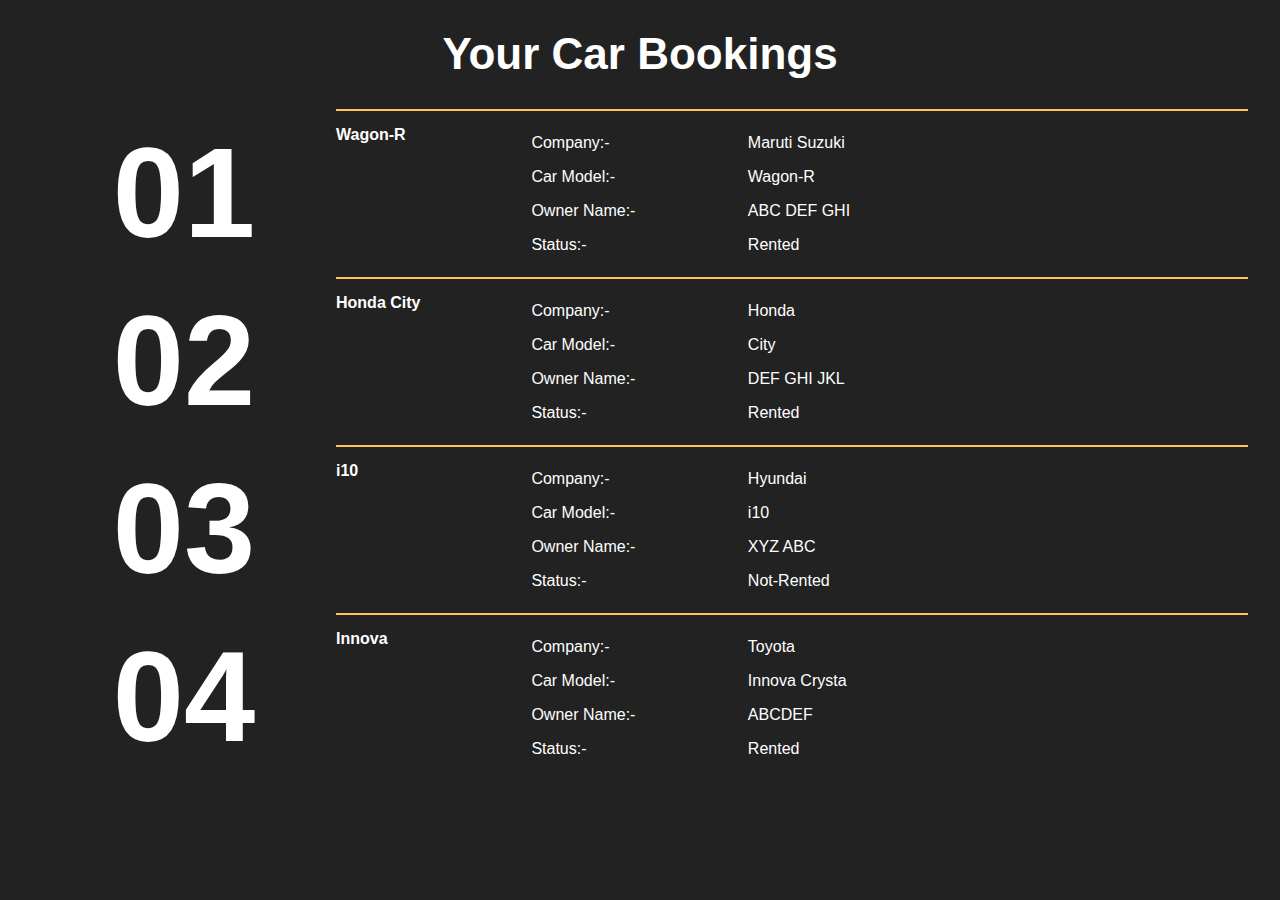
<file: assets/html/bookings.html>
<!DOCTYPE html>
<html lang="en">

<head>
    <meta charset="UTF-8">
    <meta name="viewport" content="width=device-width, initial-scale=1.0">
    <title>Your Bookings</title>
    <link rel="stylesheet" href="../css/bookings.css">

</head>

<body>
    <div class="container">
        <h1 class="center">Your Car Bookings</h1>

        <article class="booking">
            <div class="booking__number">01</div>
            <div class="booking__content">
                <div class="title">Wagon-R</div>
                <div class="story">
                    <p class="head">Company:-</p>
                    <p class="cont">Maruti Suzuki</p>
                    <p class="head">Car Model:-</p>
                    <p class="cont"> Wagon-R</p>
                    <p class="head">Owner Name:-</p>
                    <p class="cont"> ABC DEF GHI</p>
                    <p class="head">Status:- </p>
                    <p class="cont">Rented</p>
                </div>
            </div>
        </article>

        <article class="booking">
            <div class="booking__number">02</div>
            <div class="booking__content">
                <div class="title">Honda City</div>
                <div class="story">
                    <p class="head">Company:-</p>
                    <p class="cont">Honda</p>
                    <p class="head">Car Model:-</p>
                    <p class="cont"> City</p>
                    <p class="head">Owner Name:-</p>
                    <p class="cont"> DEF GHI JKL</p>
                    <p class="head">Status:- </p>
                    <p class="cont">Rented</p>
                </div>
            </div>
        </article>

        <article class="booking">
            <div class="booking__number">03</div>
            <div class="booking__content">
                <div class="title">i10</div>
                <div class="story">
                    <p class="head">Company:-</p>
                    <p class="cont">Hyundai</p>
                    <p class="head">Car Model:-</p>
                    <p class="cont"> i10</p>
                    <p class="head">Owner Name:-</p>
                    <p class="cont"> XYZ ABC</p>
                    <p class="head">Status:- </p>
                    <p class="cont">Not-Rented</p>
                </div>
            </div>
        </article>

        <article class="booking">
            <div class="booking__number">04</div>
            <div class="booking__content">
                <div class="title">Innova</div>
                <div class="story">
                    <p class="head">Company:-</p>
                    <p class="cont">Toyota</p>
                    <p class="head">Car Model:-</p>
                    <p class="cont"> Innova Crysta</p>
                    <p class="head">Owner Name:-</p>
                    <p class="cont"> ABCDEF</p>
                    <p class="head">Status:- </p>
                    <p class="cont">Rented</p>
                </div>
            </div>
        </article>


</body>

</html>
</file>
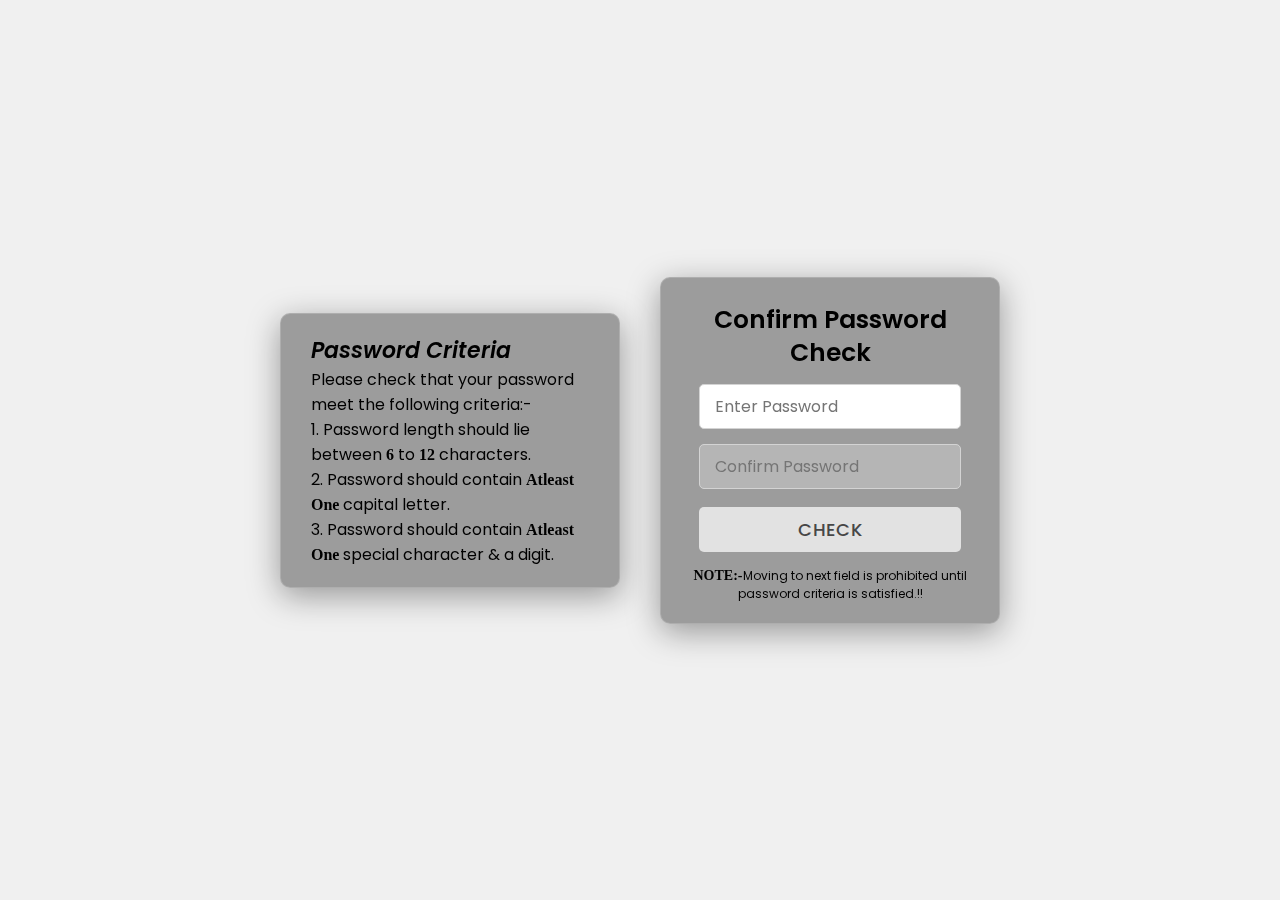
<file: assets/html/changepass.html>
<!DOCTYPE html>
<html lang="en" dir="ltr">

<head>
  <meta charset="utf-8">
  <title>Change your password</title>
  <link rel="stylesheet" href="../css/changepass.css">
</head>

<body>
  <div class="wrapper">
    <div class="container-pass">
      <div class="pass-card">
        <h3>Password Criteria</h3>
        <p>Please check that your password meet the following criteria:-</p>
        <p>1. Password length should lie between <span>6</span> to <span>12</span> characters.</p>
        <p>2. Password should contain <span>Atleast One</span> capital letter.</p>
        <p>3. Password should contain <span>Atleast One</span> special character & a digit.</p>
      </div>
    </div>

    <div class="container">
      <header>Confirm Password Check</header>
      <form action="#">
        <div class="error-text"></div>
        <div class="field">
          <input onkeyup="active()" id="pswrd_1" type="password" placeholder="Enter Password">
        </div>
        <div class="field">
          <input onkeyup="active_2()" id="pswrd_2" disabled type="password" placeholder="Confirm Password">
          <div class="show">SHOW</div>
        </div>
        <button disabled>Check</button>
      </form>
      <p><span>NOTE:-</span>Moving to next field is prohibited until password criteria is satisfied.!!</p>
    </div>
  </div>

  <script>
    const pswrd_1 = document.querySelector("#pswrd_1");
    const pswrd_2 = document.querySelector("#pswrd_2");
    const errorText = document.querySelector(".error-text");
    const showBtn = document.querySelector(".show");
    const btn = document.querySelector("button");
    function active() {
      if (pswrd_1.value.match(/[a-z]/g) && pswrd_1.value.match(/[A-Z]/g) &&
        pswrd_1.value.match(/[0-9]/g) &&
        pswrd_1.value.match(/[^a-zA-Z\d]/g) &&
        pswrd_1.value.length >= 8 &&
        pswrd_1.value.length <= 12) {
        btn.removeAttribute("disabled", "");
        btn.classList.add("active");
        pswrd_2.removeAttribute("disabled", "");
      } else {
        btn.setAttribute("disabled", "");
        btn.classList.remove("active");
        pswrd_2.setAttribute("disabled", "");
      }
    }
    btn.onclick = function () {
      if (pswrd_1.value != pswrd_2.value) {
        errorText.style.display = "block";
        errorText.classList.remove("matched");
        errorText.textContent = "Error! Confirm Password Not Match";
        return false;
      } else {
        errorText.style.display = "block";
        errorText.classList.add("matched");
        errorText.textContent = "Nice! Confirm Password Matched";
        return false;
      }
    }
    function active_2() {
      if (pswrd_2.value != "") {
        showBtn.style.display = "block";
        showBtn.onclick = function () {
          if ((pswrd_1.type == "password") && (pswrd_2.type == "password")) {
            pswrd_1.type = "text";
            pswrd_2.type = "text";
            this.textContent = "Hide";
            this.classList.add("active");
          } else {
            pswrd_1.type = "password";
            pswrd_2.type = "password";
            this.textContent = "Show";
            this.classList.remove("active");
          }
        }
      } else {
        showBtn.style.display = "none";
      }
    }
  </script>

</body>

</html>
</file>
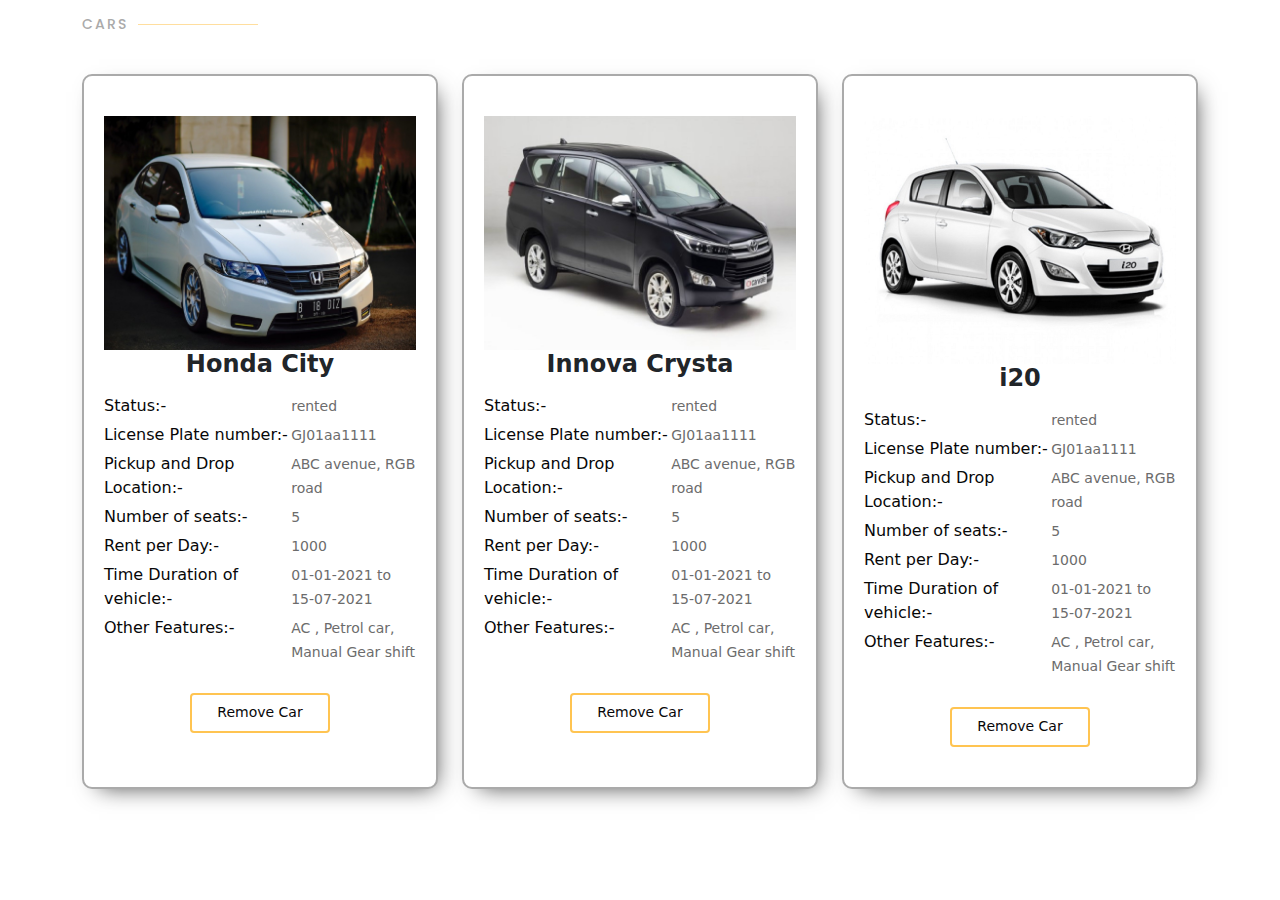
<file: assets/html/mycar.html>
<!DOCTYPE html>
<html lang="en">

<head>
  <meta charset="UTF-8">
  <meta name="viewport" content="width=device-width, initial-scale=1.0">
  <title>Your Cars</title>
  <link rel="stylesheet" href="../css/mycar.css">
  <!-- Google Fonts -->
  <link
    href="https://fonts.googleapis.com/css?family=Open+Sans:300,300i,400,400i,600,600i,700,700i|Raleway:300,300i,400,400i,500,500i,600,600i,700,700i|Poppins:300,300i,400,400i,500,500i,600,600i,700,700i"
    rel="stylesheet">
  <link rel="preconnect" href="https://fonts.gstatic.com">
  <link href="https://fonts.googleapis.com/css2?family=Abel&display=swap" rel="stylesheet">
  <!-- Vendor CSS Files -->
  <!-- <link href="../vendor/aos/aos.css" rel="stylesheet"> -->
  <link href="../vendor/bootstrap/css/bootstrap.min.css" rel="stylesheet">
  <link href="../vendor/bootstrap-icons/bootstrap-icons.css" rel="stylesheet">
  <link href="../vendor/boxicons/css/boxicons.min.css" rel="stylesheet">
  <link href="../vendor/glightbox/css/glightbox.min.css" rel="stylesheet">
  <link href="../vendor/remixicon/remixicon.css" rel="stylesheet">
  <link href="../vendor/swiper/swiper-bundle.min.css" rel="stylesheet">
</head>

<body>
  <section id="services" class="services">
    <div class="container" data-aos="fade-up">

      <div class="section-title">
        <h2>Cars</h2>
      </div>

      <div class="row">

        <div class="col-lg-4 col-md-6 d-flex align-items-stretch" data-aos="zoom-in" data-aos-delay="100">
          <div class="icon-box">
            <img src="../img/car/city.jpg" class="img-fluid" alt="">
            <h4>Honda City</h4>
            <p><span>Status:-</span>rented</p>
            <p><span>License Plate number:-</span>GJ01aa1111</p>
            <p><span>Pickup and Drop Location:-</span>ABC avenue, RGB road</p>
            <p><span>Number of seats:-</span>5</p>
            <p><span>Rent per Day:-</span>1000</p>
            <p><span>Time Duration of vehicle:-</span>01-01-2021 to 15-07-2021</p>
            <p><span>Other Features:-</span>AC , Petrol car, Manual Gear shift </p><br>
            <a href="#" class="rmcar-btn">Remove Car</a>
          </div>
        </div>

        <div class="col-lg-4 col-md-6 d-flex align-items-stretch" data-aos="zoom-in" data-aos-delay="100">
          <div class="icon-box">
            <img src="../img/car/innova.jpeg" class="img-fluid" alt="">
            <h4>Innova Crysta</h4>
            <p><span>Status:-</span>rented</p>
            <p><span>License Plate number:-</span>GJ01aa1111</p>
            <p><span>Pickup and Drop Location:-</span>ABC avenue, RGB road</p>
            <p><span>Number of seats:-</span>5</p>
            <p><span>Rent per Day:-</span>1000</p>
            <p><span>Time Duration of vehicle:-</span>01-01-2021 to 15-07-2021</p>
            <p><span>Other Features:-</span>AC , Petrol car, Manual Gear shift </p><br>
            <a href="#" class="rmcar-btn">Remove Car</a>
          </div>
        </div>

        <div class="col-lg-4 col-md-6 d-flex align-items-stretch" data-aos="zoom-in" data-aos-delay="100">
          <div class="icon-box">
            <img src="../img/car/i20.jpg" class="img-fluid" alt="">
            <h4>i20</h4>
            <p><span>Status:-</span>rented</p>
            <p><span>License Plate number:-</span>GJ01aa1111</p>
            <p><span>Pickup and Drop Location:-</span>ABC avenue, RGB road</p>
            <p><span>Number of seats:-</span>5</p>
            <p><span>Rent per Day:-</span>1000</p>
            <p><span>Time Duration of vehicle:-</span>01-01-2021 to 15-07-2021</p>
            <p><span>Other Features:-</span>AC , Petrol car, Manual Gear shift </p><br>
            <a href="#" class="rmcar-btn">Remove Car</a>
          </div>
        </div>


      </div>



    </div>
  </section>
</body>

</html>
</file>
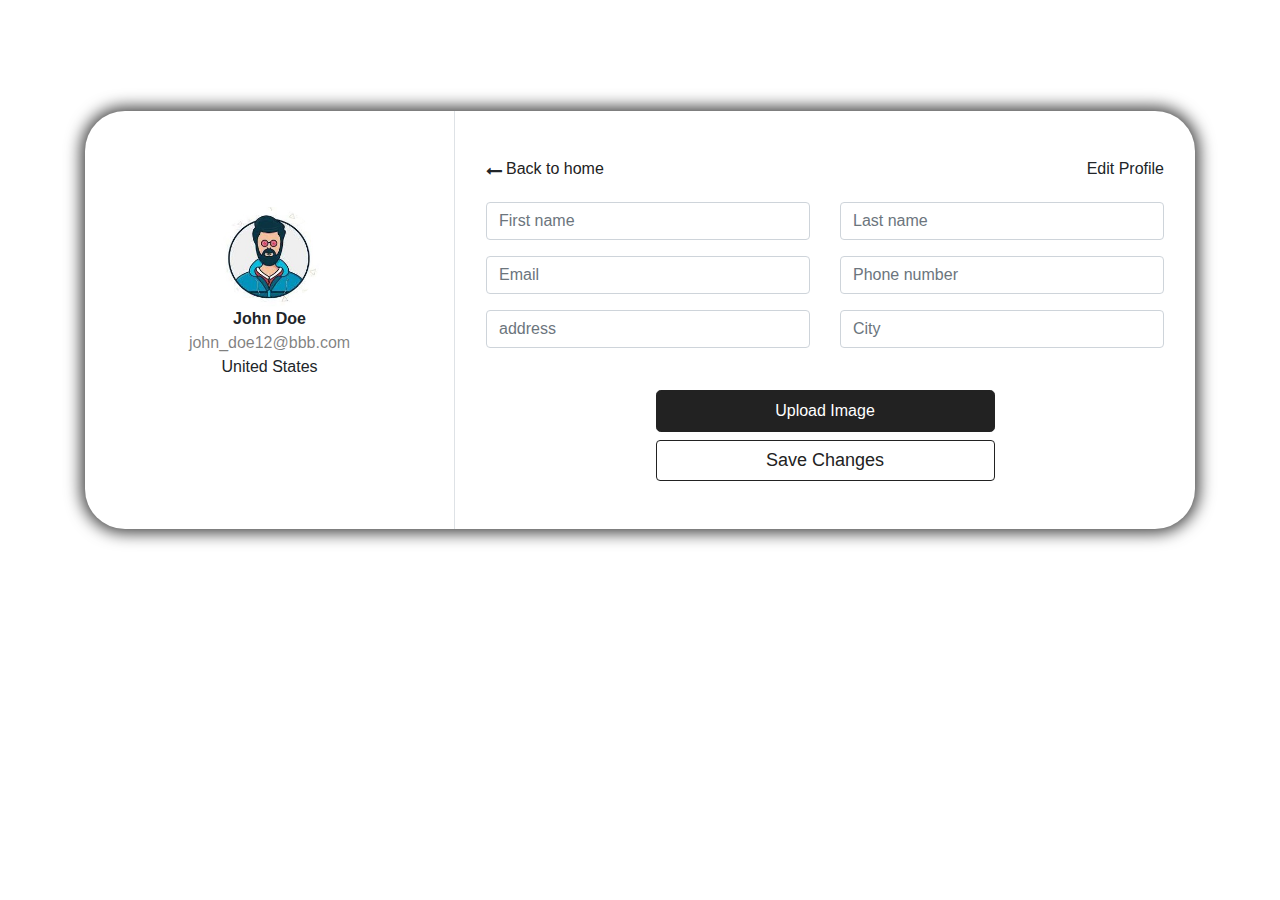
<file: assets/html/updateprofile.html>
<!DOCTYPE html>
<html lang="en">

<head>
    <meta charset="UTF-8">
    <meta name="viewport" content="width=device-width, initial-scale=1.0">
    <title>Update Profile</title>
    <link rel="stylesheet" href="https://stackpath.bootstrapcdn.com/bootstrap/4.4.1/css/bootstrap.min.css">
    <link rel="stylesheet" href="https://stackpath.bootstrapcdn.com/bootstrap/4.4.1/js/bootstrap.bundle.min.js">
    <link rel="stylesheet" href="https://cdnjs.cloudflare.com/ajax/libs/font-awesome/4.7.0/css/font-awesome.min.css">
    <link rel="stylesheet" href="https://cdnjs.cloudflare.com/ajax/libs/jquery/3.2.1/jquery.min.js">
    <link rel="stylesheet" href="../css/updateprofile.css">
</head>

<body>
    <div class="container">
        <div class="row main-content" style="margin: 10% 0;">
            <div class="col-md-4 border-right">
                <div class="d-flex flex-column align-items-center text-center p-3 py-5">
                    <img class="rounded-circle mt-5" src="../img/User.jpg" height="100px" width="100px">
                    <span class="font-weight-bold">John Doe</span>
                    <span class="text-black-50">john_doe12@bbb.com</span>
                    <span>United States</span>
                </div>
            </div>
            <div class="col-md-8">
                <div class="p-3 py-5">
                    <div class="d-flex justify-content-between align-items-center mb-3">
                        <div class="d-flex flex-row align-items-center back"><i
                                class="fa fa-long-arrow-left mr-1 mb-1"></i>
                            <h6><a href="../html/login.html">Back to home</a></h6>
                        </div>
                        <h6 class="text-right">Edit Profile</h6>
                    </div>
                    <div class="row mt-2">
                        <div class="col-md-6"><input type="text" class="form-control" placeholder="First name"></div>
                        <div class="col-md-6"><input type="text" class="form-control" placeholder="Last name"></div>
                    </div>
                    <div class="row mt-3">
                        <div class="col-md-6"><input type="text" class="form-control" placeholder="Email"></div>
                        <div class="col-md-6"><input type="text" class="form-control" placeholder="Phone number"></div>
                    </div>
                    <div class="row mt-3">
                        <div class="col-md-6"><input type="text" class="form-control" placeholder="address"></div>
                        <div class="col-md-6"><input type="text" class="form-control" placeholder="City"></div>
                    </div>

                    <div class="mt-1 text-center">
                        <input id="profile-image-upload" class="custom-file-input col-md-6" type="file" accept="image/*"
                            onchange="previewFile()">
                        <label for="profile-image-upload" class="col-md-6">Upload Image</label>
                        <button class="btn col-md-6" type="button">Save Changes</button>
                    </div>
                </div>
            </div>
        </div>
    </div>
    <script src="../js/updateprofile.js"></script>
</body>

</html>
</file>
<file: assets/css/bookings.css>
*,
*::before,
*::after {
  box-sizing: border-box;
}

body {
  background: #222;
  color: #fff;
  font-family: 'Poppins', sans-serif;
  margin: 0;
}

.story .head,
.story .cont {
  text-align: justify;
  padding: 0 5px;
}

a {
  color: #fff;
}

.center { 
  text-align: center;
  font-size: 44px;
  color: #fff;
 }

.container {
  width: 95%;
  max-width: 1220px;
  margin: 0 auto;
}

.booking {
  display: grid;
  grid-template-columns: 1fr 3fr;
  position: relative;
}

.booking__number {
  font-size: 10vw;
  font-weight: 600;
  padding: 10px 0;
  position: sticky;
  top: 0;
  text-align: center;
  height: calc(10vw + 20px);
  transition: all 0.2s ease-in;
}

.booking__content {
  border-top: 2px solid #ffc351;
  display: grid;
  grid-template-columns: 1fr 4fr;
  grid-gap: 10px;
  padding: 15px 0;
}

.booking__content .title {
  font-weight: 600
}

.booking__content .story {
  line-height: 2px;
  display: grid;
  grid-template-columns: 30% 70%;

}

@media (max-width: 700px) {
  .booking__content {
    grid-template-columns: 1fr;
  }
  .booking__content .title{
    display: none;
  }
  .booking__content .story{
    grid-template-columns: 50% 50%;
  }
}

@media (max-width: 576px) {
  .booking__content .story {
    font-size: 15px;
    grid-template-columns: 40% 60%;
  }
}
</file>
<file: assets/css/changepass.css>
@import url('https://fonts.googleapis.com/css?family=Poppins:400,500,600,700&display=swap');
*{
  margin: 0;
  padding: 0;
  box-sizing: border-box;
  font-family: 'Poppins', sans-serif;
}
html,body{
  height: 100%;
  place-items: center;
  text-align: center;
  background-color: #f0f0f0 ;
}
.wrapper{
  width: 100%;
  height: 100%;
  justify-content: center;
  align-items: center;  
  display: flex;
}
.container-pass h3{
  font-size: 22px;
  font-weight: 600;
  line-height: 33px;
  font-style: oblique;
}
.container-pass{
  background: rgba( 0, 0, 0, 0.35 );
  box-shadow: 0 8px 32px 0 rgba(0, 0, 0, 0.37);
  backdrop-filter: blur( 3.0px );
  -webkit-backdrop-filter: blur( 3.0px );
  border-radius: 10px;
  border: 1px solid rgba( 255, 255, 255, 0.18 );
  padding: 20px 30px;
  margin: 20px;
  max-width: 340px;
  min-width: 340px;
  text-align: left;
}
.container-pass span{
  font-size: 16px;
  font-weight: 600;
  font-family: cursive;
}
.container{
  background: rgba( 0, 0, 0, 0.35 );
  box-shadow: 0 8px 32px 0 rgba(0, 0, 0, 0.37);
  backdrop-filter: blur( 3.0px );
  -webkit-backdrop-filter: blur( 3.0px );
  border-radius: 10px;
  border: 1px solid rgba( 255, 255, 255, 0.18 );
  padding: 20px 30px;
  margin: 20px;
  max-width: 340px;
  min-width: 340px;
}
.container span{
  font-size: 14px;
  font-weight: 600;
  font-family: cursive;
}
.container p{
  font-size: 12px;
  font-weight: 400;
}
.container header{
  padding-top: 5px;
  font-size: 25px;
  font-weight: 600;
  line-height: 33px;
}
.container form{
  margin: 5px 8px;
}
.container form .error-text{
  background: #F8D7DA;
  padding: 8px 0;
  border-radius: 5px;
  color: #8B3E46;
  border: 1px solid #F5C6CB;
  display: none;
}
.container form .error-text.matched{
  background: #D4EDDA;
  color: #588C64;
  border-color: #C3E6CB;
}
.container form .field{
  width: 100%;
  height: 45px;
  display: flex;
  margin: 15px 0;
  position: relative;
}
form .field input{
  width: 100%;
  height: 100%;
  border: 1px solid lightgrey;
  padding-left: 15px;
  outline: none;
  border-radius: 5px;
  font-size: 17px;
  transition: all 0.3s;
}
form .field input::placeholder{
  font-size: 16px;
}
form .field input:focus{
  border-color: #6c6c6c;
  box-shadow: inset 0 0 3px #6c6c6c;
}
form .field .show{
  position: absolute;
  right: 10px;
  top: 50%;
  transform: translateY(-50%);
  font-size: 14px;
  font-weight: 600;
  user-select: none;
  cursor: pointer;
  display: none;
}
form .field .show.active{
  color: #6c6c6c;
}
form button{
  width: 100%;
  height: 45px;
  margin: 3px 0 10px 0;
  border: none;
  outline: none;
  background: #fff;
  border-radius: 5px;
  color: #222;
  font-size: 18px;
  font-weight: 500;
  letter-spacing: 1px;
  text-transform: uppercase;
  cursor: no-drop;
  opacity: 0.7;
}
form button.active{
  cursor: pointer;
  opacity: 1;
  transition: all 0.3s;
}
form button.active:hover{
  background: #2c2c2c;
  color: #fff;
}
@media screen and (max-width: 768px) {
  .wrapper{
    flex-direction: column;
  }
}
</file>
<file: assets/css/mycar.css>
*{
    padding: 0px;
    margin: 0px;
    box-sizing: border-box;
}
body{
    height: 100%;
    width: 100%;
}

section {
    padding: 20px 0;
    overflow: hidden; 
  }
  
  .services .row{
      display: flex;
  }

  .section-title {
    padding-bottom: 40px;
  }
  
  .section-title h2 {
    font-size: 14px;
    font-weight: 500;
    padding: 0;
    line-height: 1px;
    margin: 0 0 5px 0;
    letter-spacing: 2px;
    text-transform: uppercase;
    color: #aaaaaa;
    font-family: "Poppins", sans-serif;
  }
  
  .section-title h2::after {
    content: "";
    width: 120px;
    height: 1px;
    display: inline-block;
    background: #ffde9e;
    margin: 4px 10px;
  }

.services .icon-box {
    text-align: center;
    border: 2px solid #aaaaaa;
    border-radius: 10px;
    padding: 40px 20px;
    margin-bottom: 30px;
    transition: all ease-in-out 0.3s;
    background: #fff;
    box-shadow: 7px 8px 22px -10px rgba(0,0,0,0.75);
  }
  
  .services .icon-box h4 {
    font-weight: 700;
    margin-bottom: 15px;
    font-size: 24px;
    text-decoration: none;
  }
  .services .icon-box p {
    display: grid;
    grid-template-columns: 60% 40%;
    line-height: 24px;
    font-size: 14px;
    margin-bottom: 5px;
    text-align: left;
    text-decoration: none;
    color: #6c6c6c;
  }
  .services .icon-box span{
      font-size: 16px;
      font-weight: 400;
      color: #070708;
  }
  
  .rmcar-btn{
    color: #070708;
    border-radius: 4px;
    padding: 7px 25px 8px 25px;
    white-space: nowrap;
    transition: 0.3s;
    font-size: 14px;
    font-weight: 500;
    display: inline-block;
    border: 2px solid #ffc451;
    text-decoration: none;
  }
  .rmcar-btn:hover {
    background: #ffbb38;
    font-weight: 500;
    color: #070707;
  }

  .services h3 {
    color: #fff;
    font-size: 28px;
    font-weight: 700;
  }
</file>
<file: assets/css/updateprofile.css>
*{
    margin: 0px;
    padding: 0px;
    box-sizing: border-box;
}
.main-content
{
    border-radius: 40px;
    box-shadow: 0px 0px 16px 4px rgba(0,0,0,0.75);
}

a{
    text-decoration: none;
    color: #222;
}
a:hover{
    text-decoration: none;
    color: #ffc351;
}
.btn{
    background-color: #fff;
    border: 1px solid #222;
    color: #222;
    font-size: 18px;
    font-weight: 500;
}
.btn:hover{
    background-color: #555;
    color: #f0f0f0;
    border: 1px solid #222;
}
label{
  display: inline-block;
  height: fit-content;
  width: fit-content;
  border: 1px solid #222;
  background-color: #222;
  color: white;
  padding: 0.5rem;
  font-family: sans-serif;
  border-radius: 0.3rem;
  cursor: pointer;
}
</file>
